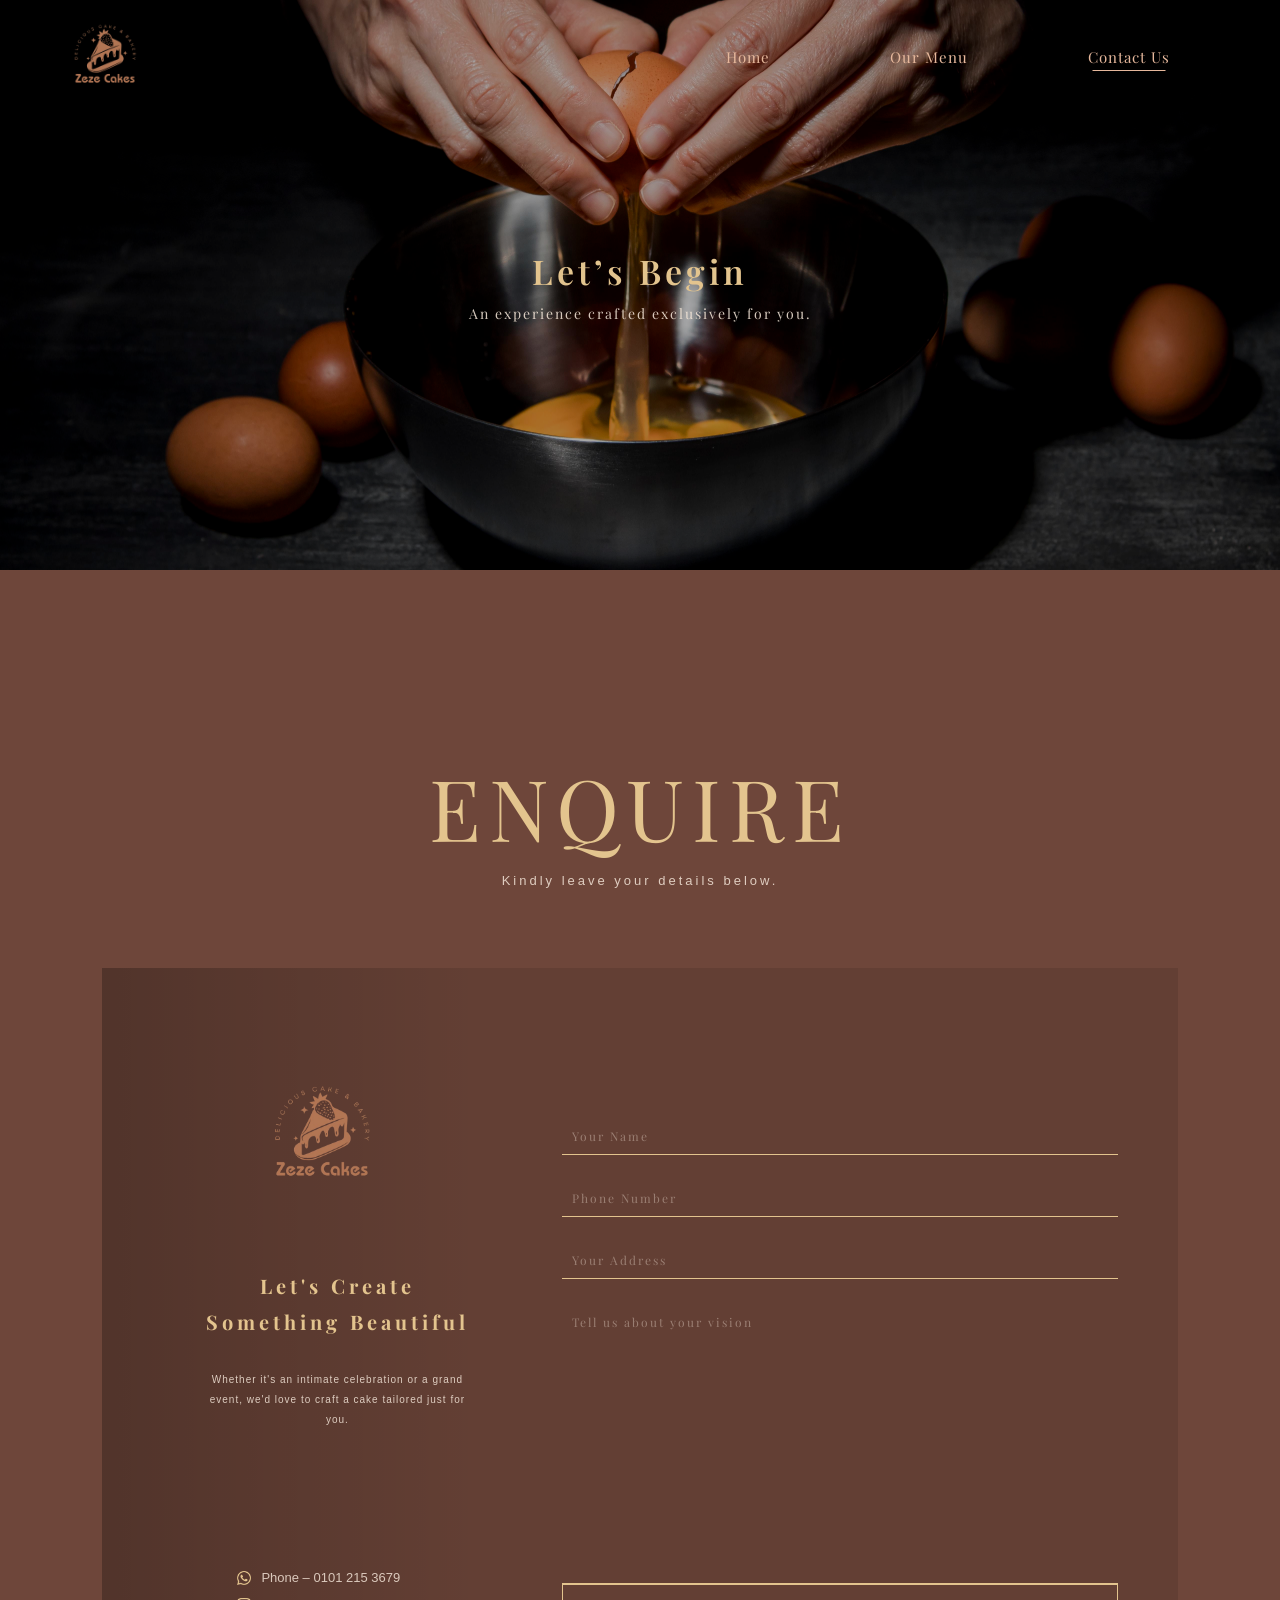
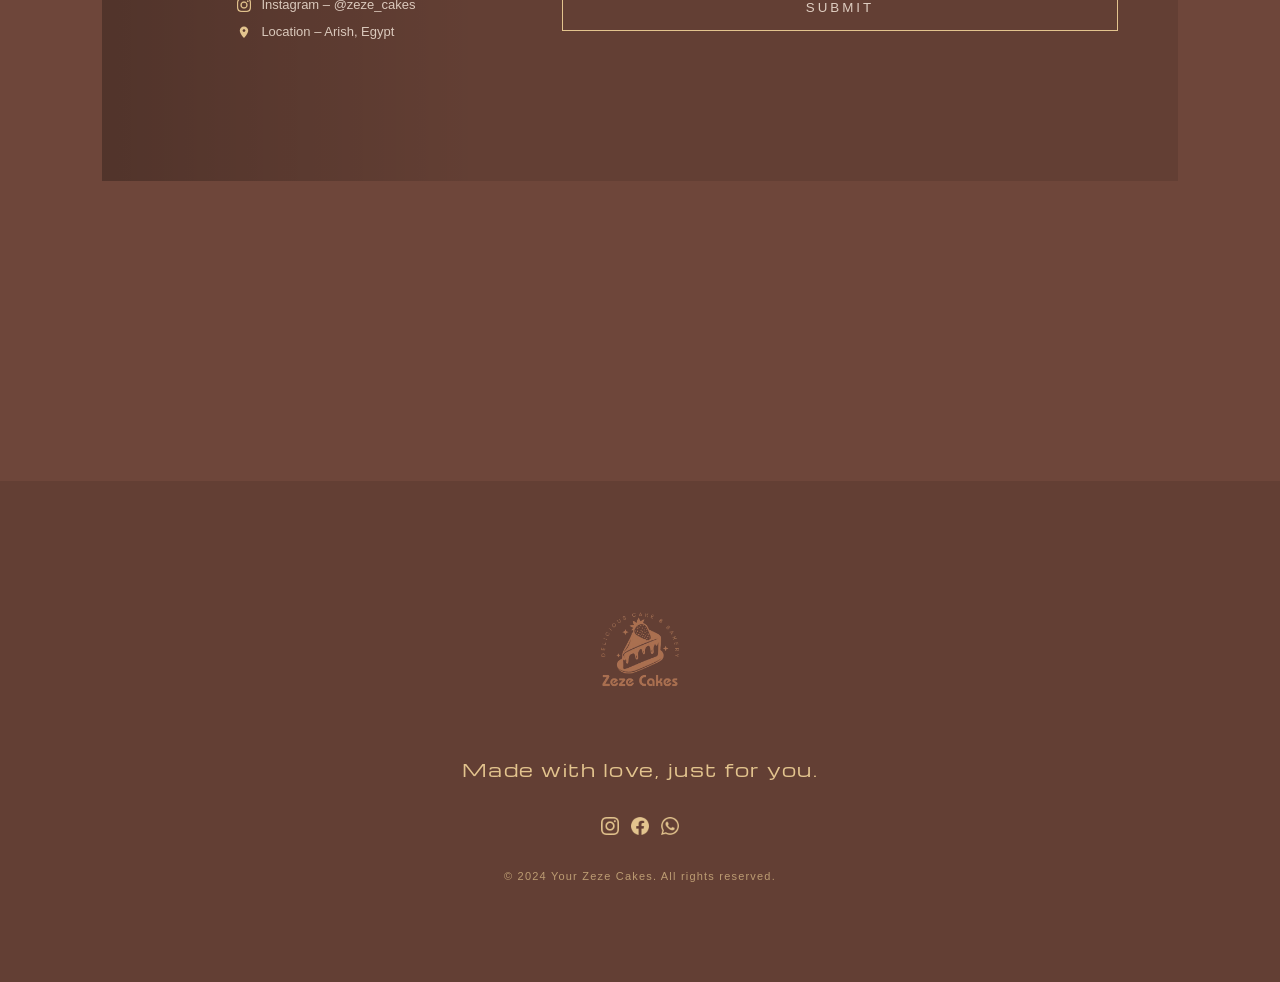
<file: contact us/contact.html>
<!DOCTYPE html>
<html lang="en">
<head>
    <meta charset="UTF-8">
    <meta name="viewport" content="width=device-width, initial-scale=1.0">
    <title>Zeze Cake</title>
    <link rel="icon" type="image/png" href="../media/logo.png">
    <!-- Google Font -->
    <link href="https://fonts.googleapis.com/css2?family=Playfair+Display:wght@400;500&display=swap" rel="stylesheet">  
    <link href="https://fonts.googleapis.com/css2?family=Michroma&display=swap" rel="stylesheet">  
    <link rel="stylesheet" href="contact.css">
</head>
<body>
        <!-- Navbar -->
        <nav class="navbar">
            <div class="nav-container">

        <!-- Full Screen Mobile Menu -->
        <div class="mobile-menu">
            <div class="close-btn">&times;</div>
            <h1 class="menu-titlee">Taste The Art</h1>
            <div class="menu-image">
                <div class="imge-frame">
                    <img src="../media/choclate cake.jpg" alt="Cake">
                </div>
            </div>
            <ul class="mobile-links">
                <li><a href="../index.html">Home</a></li>
                <li><a href="../menu/menu.html">Menu</a></li>
                <li><a href="contact.html">Contact Us</a></li>
            </ul>
        </div>

                <div class="logo">
                    <img src="../media/logo.png" alt="Logo">
                </div>
                <ul class="nav-links">
                    <li><a href="../index.html">Home</a></li>
                    <li><a href="../menu/menu.html">Our Menu</a></li>
                    <li><a href="../contact us/contact.html" class="active">Contact Us</a></li>
                </ul>

            <!-- Hamburger Icon -->
                <div class="menu-toggle">
                    <span></span>
                    <span></span>
                    <span></span>
                </div>
            </div>
        </nav>

        <!-- Hero Section -->
        <section class="contact-hero">
            <div class="hero-overlay"></div>
            <div class="hero-content">
                <h1>Let’s Begin</h1>
                <p>An experience crafted exclusively for you.</p>
            </div>
        </section>

        <!-- contact -->
        <section class="enquire">

            <h1 class="enquire-title">ENQUIRE</h1>
            <p class="enquire-sub">Kindly leave your details below.</p>
        
            <div class="enquire-box">
        
                <!-- Left -->
                <div class="enquire-left">
        
                    <img src="../media/logo.png" alt="Zeze Cakes" class="logo">
        
                    <h3>Let's Create<br>Something Beautiful</h3>
        
                    <p class="desc">
                        Whether it's an intimate celebration or a grand event, we'd love to craft a cake tailored just for you.
                    </p>
        
                    <div class="contact">
                        <p><img src="../media/whatsapp3.png"> Phone – 0101 215 3679</p>
                        <p><img src="../media/instagram3.png"> Instagram – @zeze_cakes</p>
                        <p><img src="../media/location-dot-solid-full.svg"> Location – Arish, Egypt</p>
                    </div>
        
                </div>
        
                <!-- Right -->
                <div class="enquire-right">
        
                    <form id="enquireForm">

                        <div class="field">
                            <input type="text" id="name" placeholder="Your Name" required>
                            <small id="nameError" class="error"></small>
                        </div>

                        <div class="field">
                            <input type="text" id="phone" placeholder="Phone Number" required>
                            <small id="phoneError" class="error"></small>
                        </div>

                        <div class="field">
                            <input type="text" id="address" placeholder="Your Address" required>
                            <small id="addressError" class="error"></small>
                        </div>

                        <textarea id="vision" placeholder="Tell us about your vision"></textarea>

                        <button type="submit">SUBMIT</button>
                    </form>
                </div>
            </div>
        </section>

            <!-- Footer -->
            <footer class="footer">
                <div class="footer-content">
                    <img src="../media/logo.png" alt="Zeze Cakes" class="footer-logo">
                    <p class="footer-text">Made with love, just for you.</p>
                    <div class="footer-social">
                        <ul>
                            <li><a href="#"><img src="../media/instagram3.png"></a></li>
                            <li><a href="#"><img src="../media/facebook3.png"></a></li>
                            <li><a href="#"><img src="../media/whatsapp3.png"></a></li>
                        </ul>
                    </div>
                    <p class="copyright">
                        © 2024 Your Zeze Cakes. All rights reserved.
                    </p>
                </div>
            </footer>

    <script src="contact.js"></script>
</body>
</html>
</file>
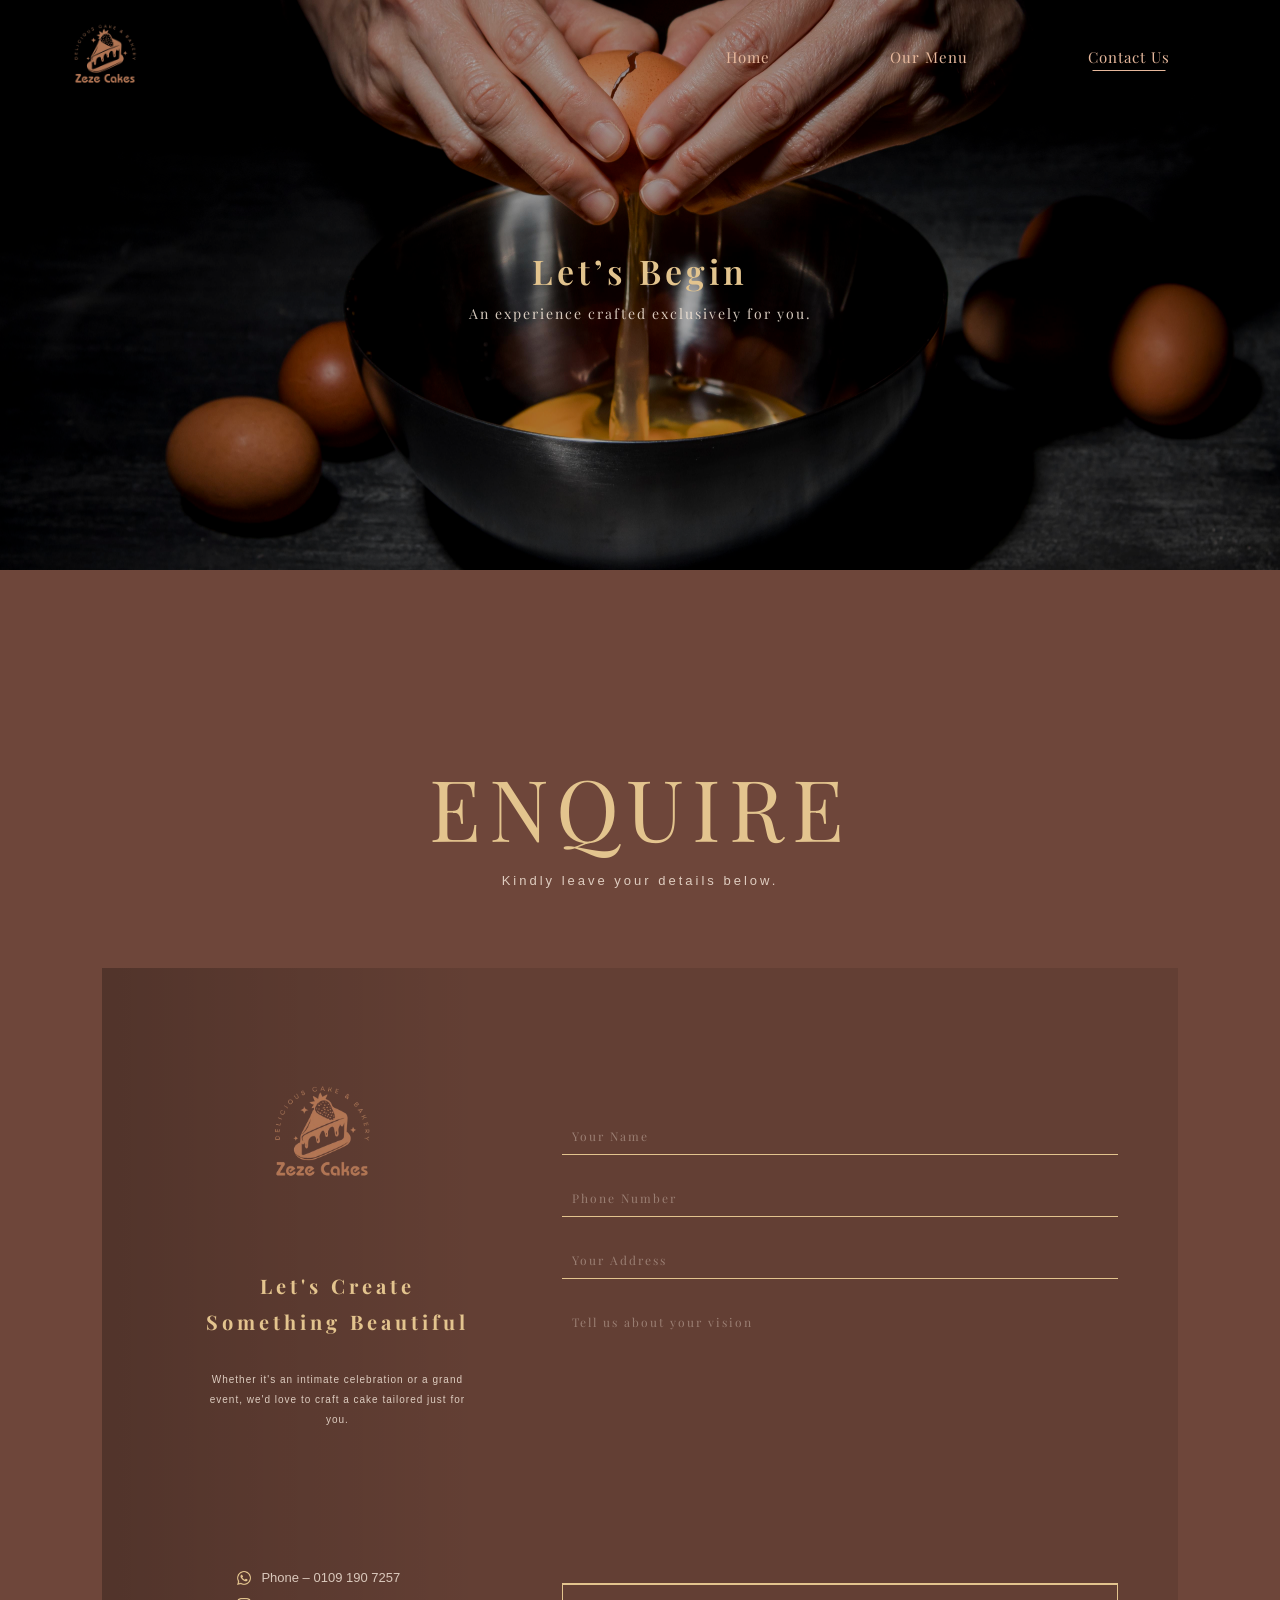
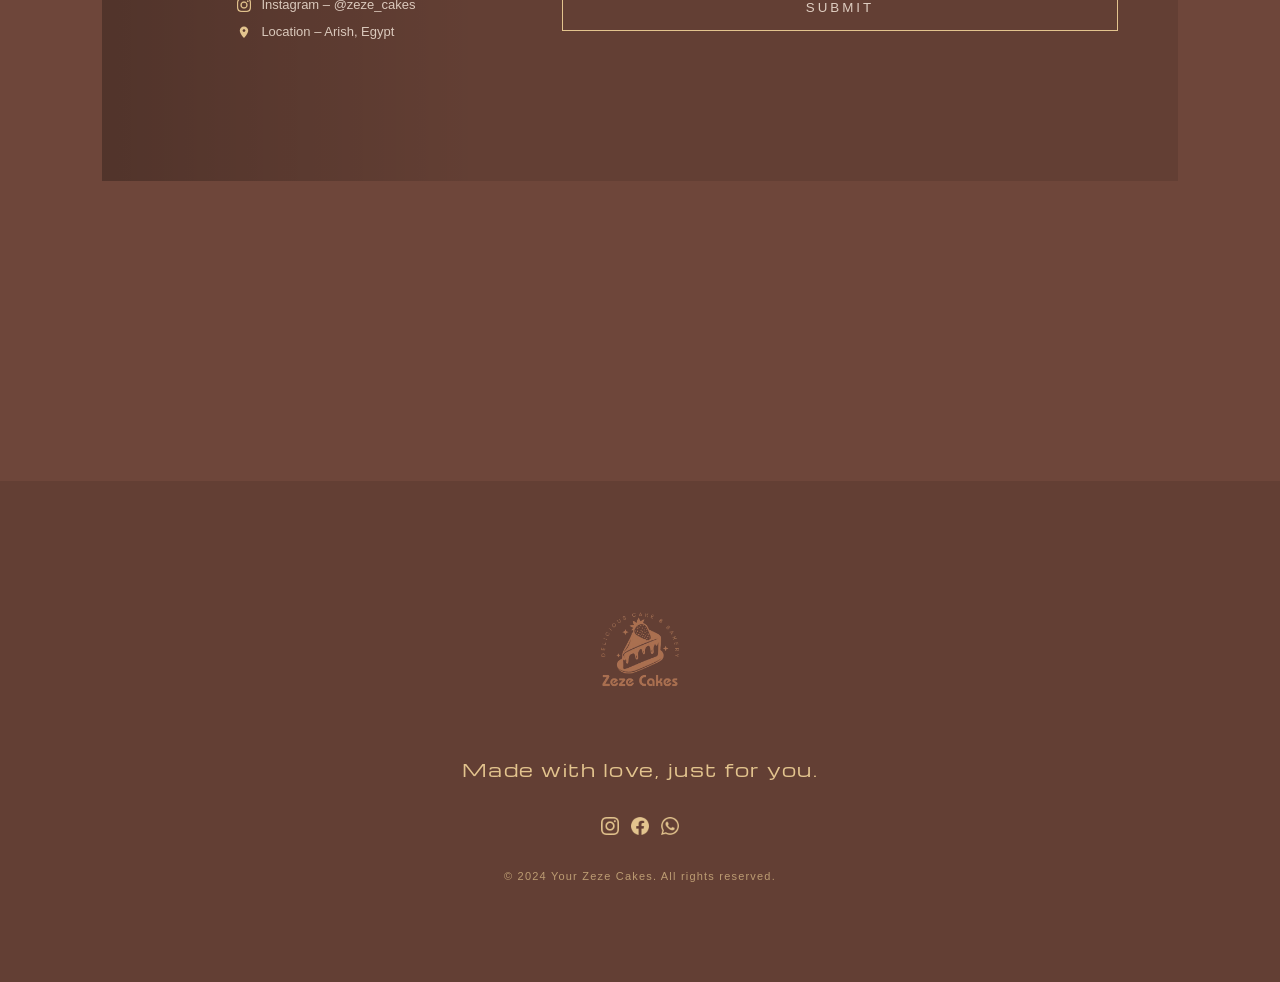
<file: contact-us/contact.html>
<!DOCTYPE html>
<html lang="en">
<head>
    <meta charset="UTF-8">
    <meta name="viewport" content="width=device-width, initial-scale=1.0">
    <title>Zeze Cake</title>
    <link rel="icon" type="image/png" href="../media/logo.png">
    <!-- Google Font -->
    <link href="https://fonts.googleapis.com/css2?family=Playfair+Display:wght@400;500&display=swap" rel="stylesheet">  
    <link href="https://fonts.googleapis.com/css2?family=Michroma&display=swap" rel="stylesheet">  
    <link rel="stylesheet" href="contact.css">
</head>
<body>
        <!-- Navbar -->
        <nav class="navbar">
            <div class="nav-container">

        <!-- Full Screen Mobile Menu -->
        <div class="mobile-menu">
            <div class="close-btn">&times;</div>
            <h1 class="menu-titlee">Taste The Art</h1>
            <div class="menu-image">
                <div class="imge-frame">
                    <img src="../media/choclate cake.jpg" alt="Cake">
                </div>
            </div>
            <ul class="mobile-links">
                <li><a href="../index.html">Home</a></li>
                <li><a href="../menu/menu.html">Menu</a></li>
                <li><a href="contact.html">Contact Us</a></li>
            </ul>
        </div>

                <div class="logo">
                    <img src="../media/logo.png" alt="Logo">
                </div>
                <ul class="nav-links">
                    <li><a href="../index.html">Home</a></li>
                    <li><a href="../menu/menu.html">Our Menu</a></li>
                    <li><a href="../contact-us/contact.html" class="active">Contact Us</a></li>
                </ul>

            <!-- Hamburger Icon -->
                <div class="menu-toggle">
                    <span></span>
                    <span></span>
                    <span></span>
                </div>
            </div>
        </nav>

        <!-- Hero Section -->
        <section class="contact-hero">
            <div class="hero-overlay"></div>
            <div class="hero-content">
                <h1>Let’s Begin</h1>
                <p>An experience crafted exclusively for you.</p>
            </div>
        </section>

        <!-- contact -->
        <section class="enquire">

            <h1 class="enquire-title">ENQUIRE</h1>
            <p class="enquire-sub">Kindly leave your details below.</p>
        
            <div class="enquire-box">
        
                <!-- Left -->
                <div class="enquire-left">
        
                    <img src="../media/logo.png" alt="Zeze Cakes" class="logo">
        
                    <h3>Let's Create<br>Something Beautiful</h3>
        
                    <p class="desc">
                        Whether it's an intimate celebration or a grand event, we'd love to craft a cake tailored just for you.
                    </p>
        
                    <div class="contact">
                        <p><img src="../media/whatsapp3.png"> Phone – 0109 190 7257</p>
                        <p><img src="../media/instagram3.png"> Instagram – @zeze_cakes</p>
                        <p><img src="../media/location-dot-solid-full.svg"> Location – Arish, Egypt</p>
                    </div>
        
                </div>
        
                <!-- Right -->
                <div class="enquire-right">
        
                    <form id="enquireForm">

                        <div class="field">
                            <input type="text" id="name" placeholder="Your Name" required>
                            <small id="nameError" class="error"></small>
                        </div>

                        <div class="field">
                            <input type="text" id="phone" placeholder="Phone Number" required>
                            <small id="phoneError" class="error"></small>
                        </div>

                        <div class="field">
                            <input type="text" id="address" placeholder="Your Address" required>
                            <small id="addressError" class="error"></small>
                        </div>

                        <textarea id="vision" placeholder="Tell us about your vision"></textarea>

                        <button type="submit">SUBMIT</button>
                    </form>
                </div>
            </div>
        </section>

            <!-- Footer -->
            <footer class="footer">
                <div class="footer-content">
                    <img src="../media/logo.png" alt="Zeze Cakes" class="footer-logo">
                    <p class="footer-text">Made with love, just for you.</p>
                    <div class="footer-social">
                        <ul>
                            <li><a href="#"><img src="../media/instagram3.png"></a></li>
                            <li><a href="#"><img src="../media/facebook3.png"></a></li>
                            <li><a href="#"><img src="../media/whatsapp3.png"></a></li>
                        </ul>
                    </div>
                    <p class="copyright">
                        © 2024 Your Zeze Cakes. All rights reserved.
                    </p>
                </div>
            </footer>

    <script src="contact.js"></script>
</body>
</html>
</file>
<file: contact us/contact.css>
* {
    margin: 0;
    padding: 0;
    box-sizing: border-box;
}

body {
    background-color: #6E463A;
    font-family: 'Caveat', sans-serif;
    color: #F3E5D8;
    overflow-x: hidden;
}

/* Navbar */
.navbar {
    position:absolute;
    width: 100%;
    top:0;
    left:0;
    z-index: 2;
}

.nav-container {
    margin-left: clamp(25px, 4vw, 50px);
    margin-right: clamp(60px, 12vw, 110px);
    display: flex;
    justify-content: space-between;
    align-items: center;
}

  /* Logo */
.logo img {
    width: 110px
}

  /* Links */
.nav-links {
    list-style: none;
    display: flex;
    gap: 120px;
}

.nav-links a {
    text-decoration: none;
    color: #e6b89c;
    font-size: 15px;
    position: relative;
    font-family: 'Playfair Display', serif;
    letter-spacing: 1px;
    transition: 0.3s ease;
}

.nav-links a:hover {
    color: #F3E5D8;
}

.nav-links .active::after {
    content: "";
    width: 73px;
    height: 0.2px;
    background: #e6b89c;
    position: absolute;
    bottom:-3px;
    left: 50%;
    transform: translateX(-50%);
    transition: 0.3s;
}

.nav-links a:hover::after {
    width: 60px;
    background: #F3E5D8;
}

.menu-toggle {
    display: none;
    flex-direction: column;
    gap: 6px;
    cursor: pointer;
    transition: 0.6s ease;
}

.menu-toggle span {
    width: 30px;
    height: 3px;
    background-color: #7c4b3a;  
}

.menu-toggle.hide {
  opacity: 0;
  pointer-events: none;
}
/* ............................ */

/* Contact Hero */
.contact-hero{
    position:relative;
    height:570px;
    background:url("../media/contact hero.jpg");
    background-size: cover;
    background-position: center 65%;
    background-repeat: no-repeat;
    display:flex;
    align-items:center;
    justify-content:center;
    text-align:center;
}

  /* text */
.hero-content{
    position:relative;
    z-index:1;
}

.hero-content h1{
    font-family:"Playfair Display",serif;
    font-size:34px;
    font-weight: 600;
    letter-spacing:4px;
    color:#e3c48e;
    margin-bottom:10px;
}

.hero-content p{
    font-family:"Playfair Display",serif;
    font-size:14px;
    color:#f3e5d8dc;
    letter-spacing:2px;
}

.hero-overlay{
  position:absolute;
  inset:0;
  background:rgba(0, 0, 0, 0.336);
  z-index: 0;
}
  /* ......................... */

/* Contact Section */
.enquire{
  margin-top: 30px;
  padding:150px 8%;
  text-align:center;
  }
  
  /* Title */
  .enquire-title{
  font-family:"Playfair Display",serif;
  font-size:85px;
  font-weight: 400;
  letter-spacing: 8px;
  color:#E3C48E;
  margin-bottom:10px;
  }
  
  .enquire-sub{
  color:#f3e5d8d8;
  font-size: 13px;
  letter-spacing: 3px;
  margin-bottom:80px;
  }
  
  /* Box */
  .enquire-box{
    position:relative;
    display:flex;
    justify-content:space-between;
    background:rgba(0, 0, 0, 0.1);
    padding:80px 60px;
    gap:50px;
    min-height:500px;
    }
    
    .enquire-box::before{
    content:"";
    position:absolute;
    top:0;
    left:0;
    width:35%; 
    height:100%;
    /* background:rgba(0, 0, 0, 0.063); */
    background:linear-gradient(to right, rgba(0, 0, 0, 0.179), transparent);
    z-index:0;
    }
  
  /* Left */
  .enquire-left{
    max-width:350px;
    position:relative;
    padding:50px 40px;
    display:flex;
    flex-direction:column;
    height:100%;
    gap: 20px;
  }
  
  .enquire-left .logo{
    margin-top: -50px;
    width:170px;
    margin-left: 35px;
    margin-bottom: 30px;
  }
  
  .enquire-left h3{
    font-family:"Playfair Display",serif;
    color:#E3C48E;
    font-size:20px;
    letter-spacing:4px;
    line-height:1.8;
    margin-bottom: 10px;
  }
  
  .desc{
    font-size:10px;
    line-height:2;
    letter-spacing:1px;
    margin-bottom:120px;
    color:#f3e5d8da;
    max-width:280px;
  }
  
  .contact{
    margin-top:auto;
    margin-left: 35px;
    color:#f3e5d8d5;
  }
  
  .contact p{
    display:flex;
    align-items:center;
    gap:10px;
    font-size:13px;
    margin-bottom:12px;
  }
    
    .contact img{
    width:14px;
    height:14px;
    object-fit:contain;
    }
  
  /* Right */
  .enquire-right{
  width:60%;
  margin-top: 70px;
  }

  .enquire-left,
  .enquire-right{
  position:relative;
  z-index:1;
  }
  
  form{
  display:flex;
  flex-direction:column;
  }
  
  /* Inputs */
  input, textarea{
  background:none;
  border:none;
  border-bottom:1px solid #E3C48E;
  padding:10px;
  color:#f3e5d8a9;
  font-family: 'Playfair Display', serif;
  font-size:12px;
  letter-spacing: 2px;
  outline:none;
  }

  input::placeholder,
textarea::placeholder{
color:#f3e5d8c2;
opacity:0.5;
}
  
  textarea{
  height:280px;
  resize:none;
  }
  
  /* Button */
  button{
  margin-top:0px;
  padding:15px;
  background:none;
  border:1px solid #E3C48E;
  color:#f3e5d8da;
  letter-spacing:3px;
  cursor:pointer;
  transition:0.3s;
  }
  
  button:hover{
  background:#E3C48E;
  color: #6E463A;
  }

  .error{
    position: absolute;
    bottom: 12px;
    right: 0;
    font-size: 12px;
    color:#f3c7a6a7;
    letter-spacing: 1px;
  }

  .field{
    display: flex;
    flex-direction: column;
    position: relative;
    margin-bottom: 25px;
  }
  /* .......................... */
        /* Footer */
.footer{
    position: relative;
    padding:100px 6%;
    text-align:center;
    margin-top: 150px;
  }
  
  /* overlay */
  .footer::before{
    content:"";
    position:absolute;
    inset:0;
    background:rgba(0, 0, 0, 0.1); 
    z-index:1;
  }
  
  /* content */
  .footer-content{
    position:relative;
    z-index:2;
    display:flex;
    flex-direction:column;   
    align-items:center;     
    gap: 35px;        
  }
  
  /* logo */
  .footer-logo{
    width:140px;
    opacity:0.9;
  }
  
  /* text */
  .footer-text{
    font-family: 'Michroma', sans-serif;
    font-size:18px;
    color:#E3C48E;
    letter-spacing:1.5px;
  }
  
  /* social */
  .footer-social{
    margin:0;
  }
  
  .footer-social ul{
    list-style: none;     
    display: flex;          
    justify-content: center; 
    gap:12px;             
    padding:0;
    margin:0;
  }
  
  .footer-social li{
    display: inline-block;
  }
  
  .footer-social a{
    display: flex;
    align-items: center;
    justify-content: center;
  }
  
  .footer-social img{
    width:18px;
    cursor:pointer;
    transition:0.3s;
  }
  
  .footer-social img:hover{
    transform:scale(1.2);
  }
  
  /* copyright */
  .copyright{
    font-size:11px;
    color:#E3C48E;
    opacity:0.7;
    letter-spacing: 1.2px;
  }

/* Responsive */
@media (max-width: 992px) {

.nav-container {
        margin-right: clamp(60px, 12vw, 70px);
    }

.nav-links {
    gap: 65px;
    }

.logo img {
    width: 90px;
    }

    .enquire{
      padding:100px 5%;
    }
  
    .enquire-title{
      font-size:60px;
    }
  
    .enquire-box{
      padding:60px 40px;
      gap:30px;
    }
  
    .enquire-left{
      max-width:300px;
      padding:30px;
    }
  
    .enquire-right{
      width:55%;
      margin-top:40px;
    }
  
    .error{
      margin-left: 0;
      margin-top: -20px;
    }     

    .footer{
      padding:90px 40px;
      margin-top:120px;
    }
              
    .footer-logo{
      width:120px;
    }
              
    .footer-text{
      font-size:16px;
    }
              
    .footer-content{
      gap:30px;
    }

}  


@media (max-width: 768px) {

.menu-toggle {
    display: flex;
    position: absolute;
        right: clamp(20px, 6vw, 40px); 
        top: 50%;
        transform: translateY(-50%);
    z-index: 5;
    }

.nav-links {
    position: fixed;
    top: 0;
    right: -100%;
    height: 100vh;
    width: 220px;
    background: #7c4b3a;
    flex-direction: column;
    justify-content: center;
    align-items: center;
    gap: 40px;
    transition: 0.4s ease;
    }

.nav-links.active {
    right: 0;
    }

.contact-hero{
    height:620px;
    }

.hero-content h1{
    font-size:20px;
    letter-spacing:4px;
    }

.hero-content p{
    font-size:10px;
    }
    
    .enquire-title{
      font-size:45px;
      letter-spacing:5px;
    }
  
    .enquire-sub{
      margin-bottom:50px;
    }
  
    .enquire-box{
      flex-direction:column;
      padding:50px 30px;
    }
  
    .enquire-box::before{
      display:none;
    }
  
    .enquire-left,
    .enquire-right{
      width:100%;
    }
  
    .enquire-left{
      align-items:center;
      text-align:center;
      max-width:100%;
    }
  
    .enquire-left .logo{
      margin:0;
      width:140px;
    }
  
    .desc{
      margin-bottom:40px;
      max-width:100%;
    }
  
    .contact{
      margin:0;
    }
  
    .enquire-right{
      margin-top:20px;
    }
  
    .error{
      margin:0;
      text-align:left;
    }

    .footer{
      padding:80px 30px;
      margin-top:100px;
    }
              
    .footer-logo{
      width:100px;
    }
              
    .footer-text{
      font-size:15px;
      letter-spacing:1.2px;
    }
              
    .footer-social ul{
      gap:8px;
    }
              
    .footer-social img{
      width:16px;
    }
              
    .footer-content{
      gap:26px;
    }     
}


@media (max-width:480px){
  .enquire{
    padding:80px 20px;
  }

  .enquire-title{
    font-size:32px;
    letter-spacing:3px;
  }

  .enquire-sub{
    font-size:11px;
  }

  .enquire-box{
    padding:40px 20px;
  }

  .enquire-left h3{
    font-size:16px;
  }

  .desc{
    font-size:11px;
    line-height:1.8;
  }

  input, textarea{
    font-size:11px;
  }

  textarea{
    height:180px;
  }

  button{
    padding:12px;
    font-size:12px;
  }


  .footer{
    padding:70px 20px;
    margin-top:80px;
  }
              
  .footer-logo{
    width:85px;
  }
              
  .footer-text{
    font-size:13px;
    letter-spacing:1px;
  }
              
  .footer-social ul{
    gap:8px;
  }
              
  .footer-social img{
    width:14px;
  }
              
  .footer-content{
    gap:22px;
  }
              
  .copyright{
    font-size:10px;
  }
}

/* Mobile Full Screen Menu */
.mobile-menu {
  position: fixed;
  inset: 0;
  background: linear-gradient(to right, rgba(0, 0, 0, 0.953), #6e463a);
  display: flex;
  flex-direction: column;
  align-items: center;
  justify-content: center;
  opacity: 0;
  transform: translateY(-30px);
  pointer-events: none;
  transition: 
      opacity 0.4s ease,
      transform 0.4s ease;
  z-index: 9999;
}

.mobile-menu.active {
  opacity: 1;
  transform: translateY(0);
  pointer-events: auto;
}

.close-btn {
  position: absolute;
  top: 40px;
  right: 30px;
  font-size: 45px;
  color: #e6b89cdb;
  cursor: pointer;
}

.menu-titlee,
.menu-image,
.mobile-links li {
    opacity: 0;
    transform: translateY(20px);
    transition: 0.4s ease;
}

.menu-titlee {
  color: #DAA07E;
  font-family: 'Michroma', sans-serif;
  font-size: 20px;
  letter-spacing: 2px;
  font-weight: 300;
  margin-bottom: 40px;
}

.imge-frame {
  width: 180px;
  border: none;
  padding: 0;
  border-radius: 100px 100px 0 0;
  position: relative; 
  overflow: hidden; 
  margin-bottom: 30px;
}

.imge-frame img {
  width: 100%;
  height: 100%;
  object-fit: cover;
  border-radius: inherit; 
  display: block;
}

.imge-frame::after {
  content: '';
  position: absolute;
  top: 10px;
  left: 8px;
  right:8px;
  bottom: 8px;
  border: 1px solid #c89a7b; 
  border-radius: 100px 100px 0 0; 
  z-index: 1;
}

.mobile-links {
  list-style: none;
  text-align: center;
}

.mobile-links li {
  margin: 15px 0;
}

.mobile-links a {
  text-decoration: none;
  color: #e6b89c;
  font-size: 18px;
  font-family: 'Playfair Display', serif;
  letter-spacing: 2px;
}

.mobile-links a:hover {
  color: #F3E5D8;
}
    
.mobile-menu.active .menu-titlee {
  opacity: 1;
  transform: translateY(0);
  transition-delay: 0.2s;
}

.mobile-menu.active .menu-image {
  opacity: 1;
  transform: translateY(0);
  transition-delay: 0.4s;
}

.mobile-menu.active .mobile-links li:nth-child(1) {
  transition-delay: 0.6s;
}
.mobile-menu.active .mobile-links li:nth-child(2) {
  transition-delay: 0.7s;
}
.mobile-menu.active .mobile-links li:nth-child(3) {
  transition-delay: 0.8s;
}

.mobile-menu.active .mobile-links li {
  opacity: 1;
  transform: translateY(0);
}
  /* ......................... */
</file>
<file: contact-us/contact.css>
* {
    margin: 0;
    padding: 0;
    box-sizing: border-box;
}

body {
    background-color: #6E463A;
    font-family: 'Caveat', sans-serif;
    color: #F3E5D8;
    overflow-x: hidden;
}

/* Navbar */
.navbar {
    position:absolute;
    width: 100%;
    top:0;
    left:0;
    z-index: 2;
}

.nav-container {
    margin-left: clamp(25px, 4vw, 50px);
    margin-right: clamp(60px, 12vw, 110px);
    display: flex;
    justify-content: space-between;
    align-items: center;
}

  /* Logo */
.logo img {
    width: 110px
}

  /* Links */
.nav-links {
    list-style: none;
    display: flex;
    gap: 120px;
}

.nav-links a {
    text-decoration: none;
    color: #e6b89c;
    font-size: 15px;
    position: relative;
    font-family: 'Playfair Display', serif;
    letter-spacing: 1px;
    transition: 0.3s ease;
}

.nav-links a:hover {
    color: #F3E5D8;
}

.nav-links .active::after {
    content: "";
    width: 73px;
    height: 0.2px;
    background: #e6b89c;
    position: absolute;
    bottom:-3px;
    left: 50%;
    transform: translateX(-50%);
    transition: 0.3s;
}

.nav-links a:hover::after {
    width: 60px;
    background: #F3E5D8;
}

.menu-toggle {
    display: none;
    flex-direction: column;
    gap: 6px;
    cursor: pointer;
    transition: 0.6s ease;
}

.menu-toggle span {
    width: 30px;
    height: 3px;
    background-color: #7c4b3a;  
}

.menu-toggle.hide {
  opacity: 0;
  pointer-events: none;
}
/* ............................ */

/* Contact Hero */
.contact-hero{
    position:relative;
    height:570px;
    background:url("../media/contact hero.jpg");
    background-size: cover;
    background-position: center 65%;
    background-repeat: no-repeat;
    display:flex;
    align-items:center;
    justify-content:center;
    text-align:center;
}

  /* text */
.hero-content{
    position:relative;
    z-index:1;
}

.hero-content h1{
    font-family:"Playfair Display",serif;
    font-size:34px;
    font-weight: 600;
    letter-spacing:4px;
    color:#e3c48e;
    margin-bottom:10px;
}

.hero-content p{
    font-family:"Playfair Display",serif;
    font-size:14px;
    color:#f3e5d8dc;
    letter-spacing:2px;
}

.hero-overlay{
  position:absolute;
  inset:0;
  background:rgba(0, 0, 0, 0.336);
  z-index: 0;
}
  /* ......................... */

/* Contact Section */
.enquire{
  margin-top: 30px;
  padding:150px 8%;
  text-align:center;
  }
  
  /* Title */
  .enquire-title{
  font-family:"Playfair Display",serif;
  font-size:85px;
  font-weight: 400;
  letter-spacing: 8px;
  color:#E3C48E;
  margin-bottom:10px;
  }
  
  .enquire-sub{
  color:#f3e5d8d8;
  font-size: 13px;
  letter-spacing: 3px;
  margin-bottom:80px;
  }
  
  /* Box */
  .enquire-box{
    position:relative;
    display:flex;
    justify-content:space-between;
    background:rgba(0, 0, 0, 0.1);
    padding:80px 60px;
    gap:50px;
    min-height:500px;
    }
    
    .enquire-box::before{
    content:"";
    position:absolute;
    top:0;
    left:0;
    width:35%; 
    height:100%;
    /* background:rgba(0, 0, 0, 0.063); */
    background:linear-gradient(to right, rgba(0, 0, 0, 0.179), transparent);
    z-index:0;
    }
  
  /* Left */
  .enquire-left{
    max-width:350px;
    position:relative;
    padding:50px 40px;
    display:flex;
    flex-direction:column;
    height:100%;
    gap: 20px;
  }
  
  .enquire-left .logo{
    margin-top: -50px;
    width:170px;
    margin-left: 35px;
    margin-bottom: 30px;
  }
  
  .enquire-left h3{
    font-family:"Playfair Display",serif;
    color:#E3C48E;
    font-size:20px;
    letter-spacing:4px;
    line-height:1.8;
    margin-bottom: 10px;
  }
  
  .desc{
    font-size:10px;
    line-height:2;
    letter-spacing:1px;
    margin-bottom:120px;
    color:#f3e5d8da;
    max-width:280px;
  }
  
  .contact{
    margin-top:auto;
    margin-left: 35px;
    color:#f3e5d8d5;
  }
  
  .contact p{
    display:flex;
    align-items:center;
    gap:10px;
    font-size:13px;
    margin-bottom:12px;
  }
    
    .contact img{
    width:14px;
    height:14px;
    object-fit:contain;
    }
  
  /* Right */
  .enquire-right{
  width:60%;
  margin-top: 70px;
  }

  .enquire-left,
  .enquire-right{
  position:relative;
  z-index:1;
  }
  
  form{
  display:flex;
  flex-direction:column;
  }
  
  /* Inputs */
  input, textarea{
  background:none;
  border:none;
  border-bottom:1px solid #E3C48E;
  padding:10px;
  color:#f3e5d8a9;
  font-family: 'Playfair Display', serif;
  font-size:12px;
  letter-spacing: 2px;
  outline:none;
  }

  input::placeholder,
textarea::placeholder{
color:#f3e5d8c2;
opacity:0.5;
}
  
  textarea{
  height:280px;
  resize:none;
  }
  
  /* Button */
  button{
  margin-top:0px;
  padding:15px;
  background:none;
  border:1px solid #E3C48E;
  color:#f3e5d8da;
  letter-spacing:3px;
  cursor:pointer;
  transition:0.3s;
  }
  
  button:hover{
  background:#E3C48E;
  color: #6E463A;
  }

  .error{
    position: absolute;
    bottom: 30px;
    right: 0;
    font-size: 12px;
    color:#f3c7a6a7;
    letter-spacing: 1px;
  }

  .field{
    display: flex;
    flex-direction: column;
    position: relative;
    margin-bottom: 25px;
  }
  /* .......................... */
        /* Footer */
.footer{
    position: relative;
    padding:100px 6%;
    text-align:center;
    margin-top: 150px;
  }
  
  /* overlay */
  .footer::before{
    content:"";
    position:absolute;
    inset:0;
    background:rgba(0, 0, 0, 0.1); 
    z-index:1;
  }
  
  /* content */
  .footer-content{
    position:relative;
    z-index:2;
    display:flex;
    flex-direction:column;   
    align-items:center;     
    gap: 35px;        
  }
  
  /* logo */
  .footer-logo{
    width:140px;
    opacity:0.9;
  }
  
  /* text */
  .footer-text{
    font-family: 'Michroma', sans-serif;
    font-size:18px;
    color:#E3C48E;
    letter-spacing:1.5px;
  }
  
  /* social */
  .footer-social{
    margin:0;
  }
  
  .footer-social ul{
    list-style: none;     
    display: flex;          
    justify-content: center; 
    gap:12px;             
    padding:0;
    margin:0;
  }
  
  .footer-social li{
    display: inline-block;
  }
  
  .footer-social a{
    display: flex;
    align-items: center;
    justify-content: center;
  }
  
  .footer-social img{
    width:18px;
    cursor:pointer;
    transition:0.3s;
  }
  
  .footer-social img:hover{
    transform:scale(1.2);
  }
  
  /* copyright */
  .copyright{
    font-size:11px;
    color:#E3C48E;
    opacity:0.7;
    letter-spacing: 1.2px;
  }

/* Responsive */
@media (max-width: 992px) {

.nav-container {
        margin-right: clamp(60px, 12vw, 70px);
    }

.nav-links {
    gap: 65px;
    }

.logo img {
    width: 90px;
    }

    .enquire{
      padding:100px 5%;
    }
  
    .enquire-title{
      font-size:60px;
    }
  
    .enquire-box{
      padding:60px 40px;
      gap:30px;
    }
  
    .enquire-left{
      max-width:300px;
      padding:30px;
    }
  
    .enquire-right{
      width:55%;
      margin-top:40px;
    }
  
    .error{
      margin-left: 0;
    }     

    .footer{
      padding:90px 40px;
      margin-top:120px;
    }
              
    .footer-logo{
      width:120px;
    }
              
    .footer-text{
      font-size:16px;
    }
              
    .footer-content{
      gap:30px;
    }

}  


@media (max-width: 768px) {

.menu-toggle {
    display: flex;
    position: absolute;
        right: clamp(20px, 6vw, 40px); 
        top: 50%;
        transform: translateY(-50%);
    z-index: 5;
    }

.nav-links {
    position: fixed;
    top: 0;
    right: -100%;
    height: 100vh;
    width: 220px;
    background: #7c4b3a;
    flex-direction: column;
    justify-content: center;
    align-items: center;
    gap: 40px;
    transition: 0.4s ease;
    }

.nav-links.active {
    right: 0;
    }

.contact-hero{
    height:620px;
    }

.hero-content h1{
    font-size:20px;
    letter-spacing:4px;
    }

.hero-content p{
    font-size:10px;
    }
    
    .enquire-title{
      font-size:45px;
      letter-spacing:5px;
    }
  
    .enquire-sub{
      margin-bottom:50px;
    }
  
    .enquire-box{
      flex-direction:column;
      padding:50px 30px;
    }
  
    .enquire-box::before{
      display:none;
    }
  
    .enquire-left,
    .enquire-right{
      width:100%;
    }
  
    .enquire-left{
      align-items:center;
      text-align:center;
      max-width:100%;
    }
  
    .enquire-left .logo{
      margin:0;
      width:140px;
    }
  
    .desc{
      margin-bottom:40px;
      max-width:100%;
    }
  
    .contact{
      margin:0;
      color:#f3e5d8d5;
    }
    
    .contact p{
      display:inline-flex;
      gap:8px;
      font-size:8px;
    }
  
    .contact p img{
      width: 7px;
    }
  
    .enquire-right{
      margin-top:20px;
    }
  
    .error{
      margin:0;
      text-align:left;
    }

    .footer{
      padding:80px 30px;
      margin-top:100px;
    }
              
    .footer-logo{
      width:100px;
    }
              
    .footer-text{
      font-size:15px;
      letter-spacing:1.2px;
    }
              
    .footer-social ul{
      gap:8px;
    }
              
    .footer-social img{
      width:16px;
    }
              
    .footer-content{
      gap:26px;
    }     
}


@media (max-width:480px){
  .enquire{
    padding:80px 20px;
  }

  .enquire-title{
    font-size:32px;
    letter-spacing:3px;
  }

  .enquire-sub{
    font-size:11px;
  }

  .enquire-box{
    padding:40px 20px;
  }

  .enquire-left h3{
    font-size:16px;
  }

  .desc{
    font-size:11px;
    line-height:1.8;
  }

  .contact{
    color:#f3e5d8d5;
  }
  
  .contact p{
    display:inline-flex;
    gap:8px;
    font-size:8px;
  }

  .contact p img{
    width: 7px;
  }

  input, textarea{
    font-size:11px;
  }

  textarea{
    height:180px;
  }

  button{
    padding:12px;
    font-size:12px;
  }


  .footer{
    padding:70px 20px;
    margin-top:80px;
  }
              
  .footer-logo{
    width:85px;
  }
              
  .footer-text{
    font-size:13px;
    letter-spacing:1px;
  }
              
  .footer-social ul{
    gap:8px;
  }
              
  .footer-social img{
    width:14px;
  }
              
  .footer-content{
    gap:22px;
  }
              
  .copyright{
    font-size:10px;
  }
}

/* Mobile Full Screen Menu */
.mobile-menu {
  position: fixed;
  inset: 0;
  background: linear-gradient(to right, rgba(0, 0, 0, 0.953), #6e463a);
  display: flex;
  flex-direction: column;
  align-items: center;
  justify-content: center;
  opacity: 0;
  transform: translateY(-30px);
  pointer-events: none;
  transition: 
      opacity 0.4s ease,
      transform 0.4s ease;
  z-index: 9999;
}

.mobile-menu.active {
  opacity: 1;
  transform: translateY(0);
  pointer-events: auto;
}

.close-btn {
  position: absolute;
  top: 40px;
  right: 30px;
  font-size: 45px;
  color: #e6b89cdb;
  cursor: pointer;
}

.menu-titlee,
.menu-image,
.mobile-links li {
    opacity: 0;
    transform: translateY(20px);
    transition: 0.4s ease;
}

.menu-titlee {
  color: #DAA07E;
  font-family: 'Michroma', sans-serif;
  font-size: 20px;
  letter-spacing: 2px;
  font-weight: 300;
  margin-bottom: 40px;
}

.imge-frame {
  width: 180px;
  border: none;
  padding: 0;
  border-radius: 100px 100px 0 0;
  position: relative; 
  overflow: hidden; 
  margin-bottom: 30px;
}

.imge-frame img {
  width: 100%;
  height: 100%;
  object-fit: cover;
  border-radius: inherit; 
  display: block;
}

.imge-frame::after {
  content: '';
  position: absolute;
  top: 10px;
  left: 8px;
  right:8px;
  bottom: 8px;
  border: 1px solid #c89a7b; 
  border-radius: 100px 100px 0 0; 
  z-index: 1;
}

.mobile-links {
  list-style: none;
  text-align: center;
}

.mobile-links li {
  margin: 15px 0;
}

.mobile-links a {
  text-decoration: none;
  color: #e6b89c;
  font-size: 18px;
  font-family: 'Playfair Display', serif;
  letter-spacing: 2px;
}

.mobile-links a:hover {
  color: #F3E5D8;
}
    
.mobile-menu.active .menu-titlee {
  opacity: 1;
  transform: translateY(0);
  transition-delay: 0.2s;
}

.mobile-menu.active .menu-image {
  opacity: 1;
  transform: translateY(0);
  transition-delay: 0.4s;
}

.mobile-menu.active .mobile-links li:nth-child(1) {
  transition-delay: 0.6s;
}
.mobile-menu.active .mobile-links li:nth-child(2) {
  transition-delay: 0.7s;
}
.mobile-menu.active .mobile-links li:nth-child(3) {
  transition-delay: 0.8s;
}

.mobile-menu.active .mobile-links li {
  opacity: 1;
  transform: translateY(0);
}
  /* ......................... */
</file>
